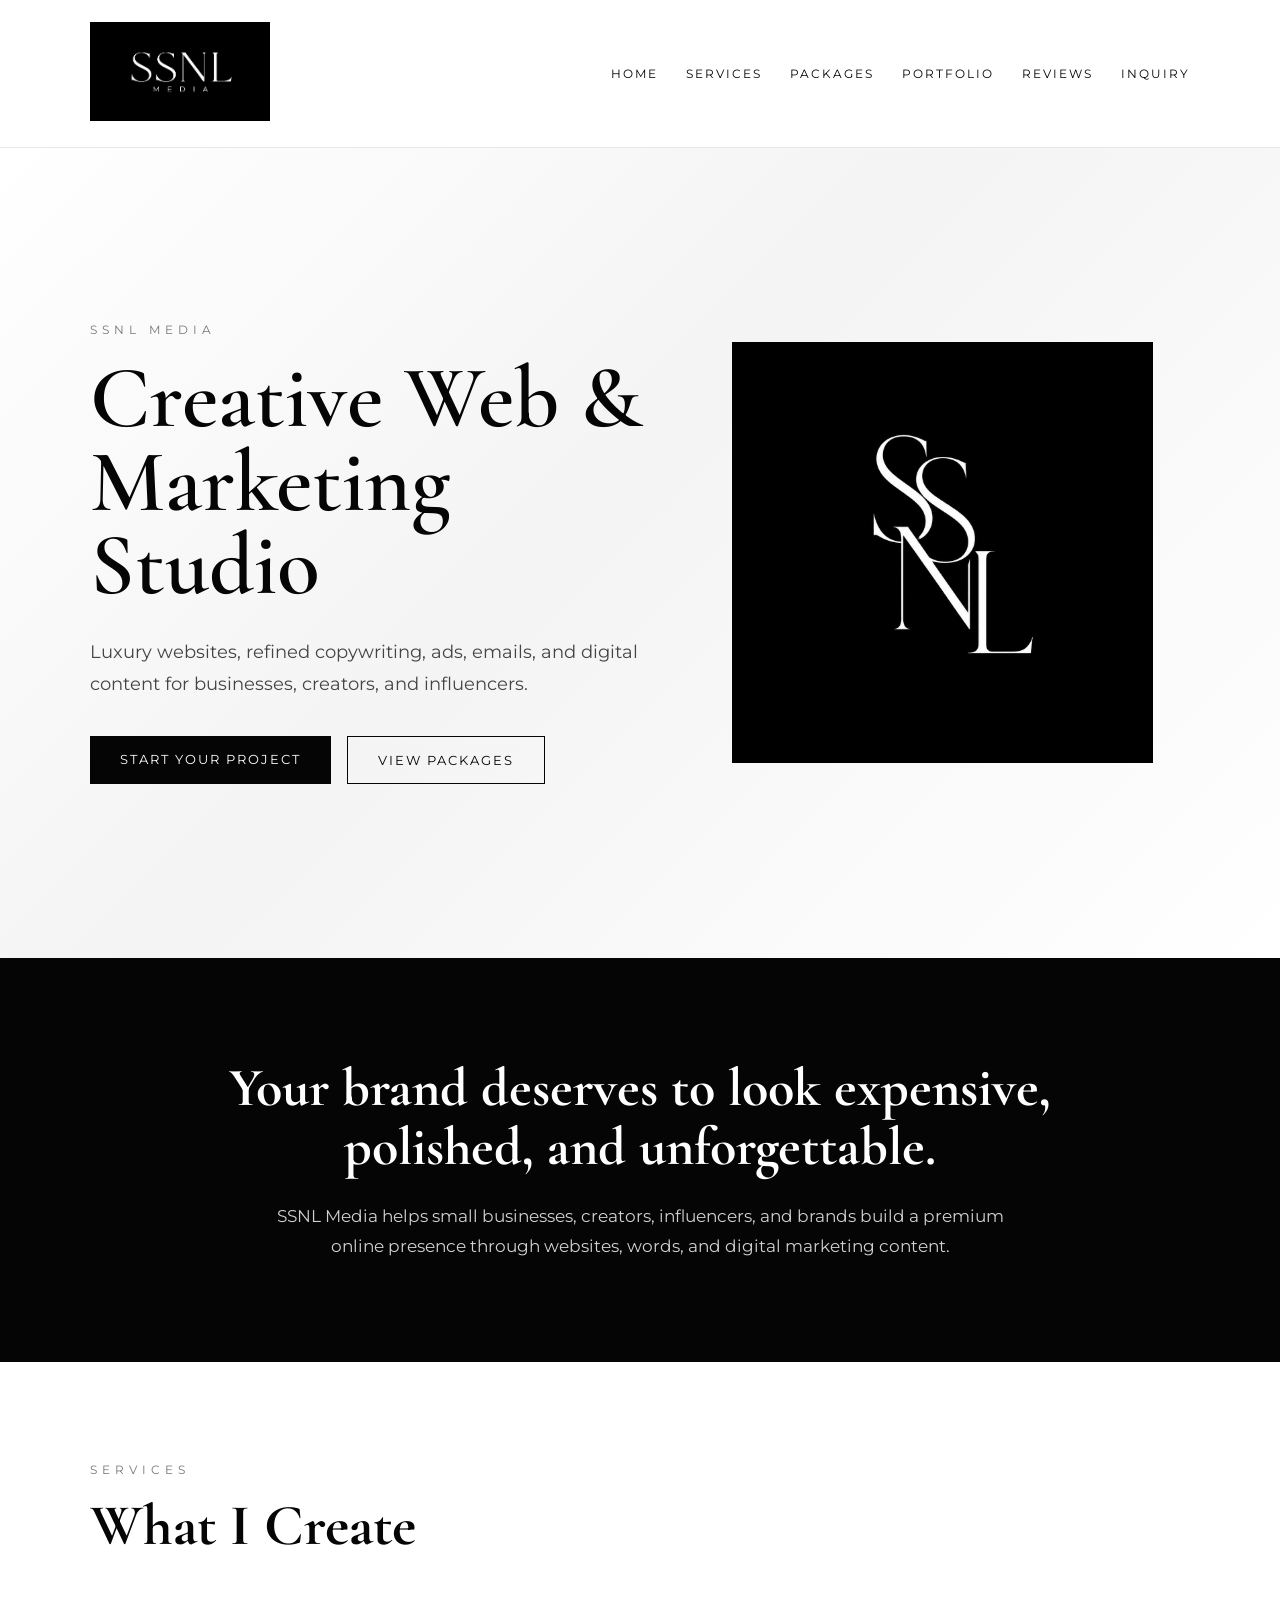
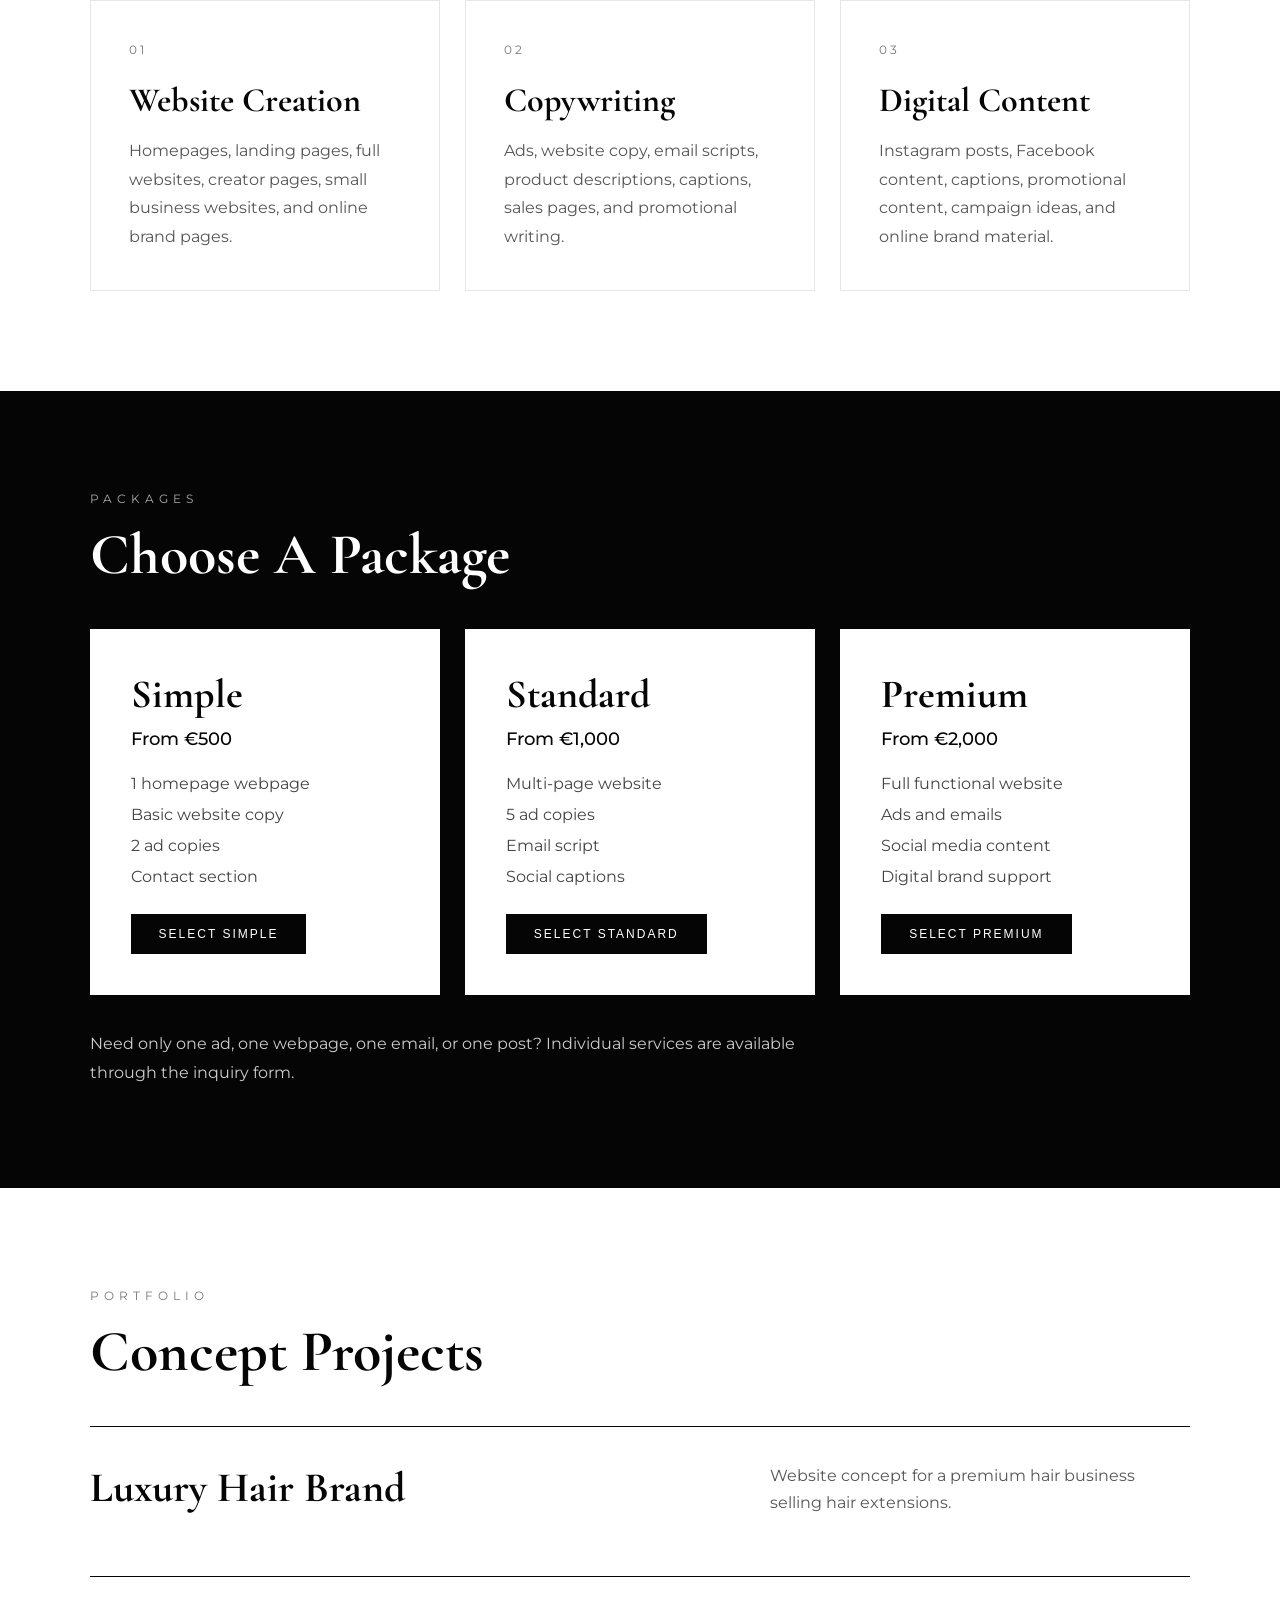
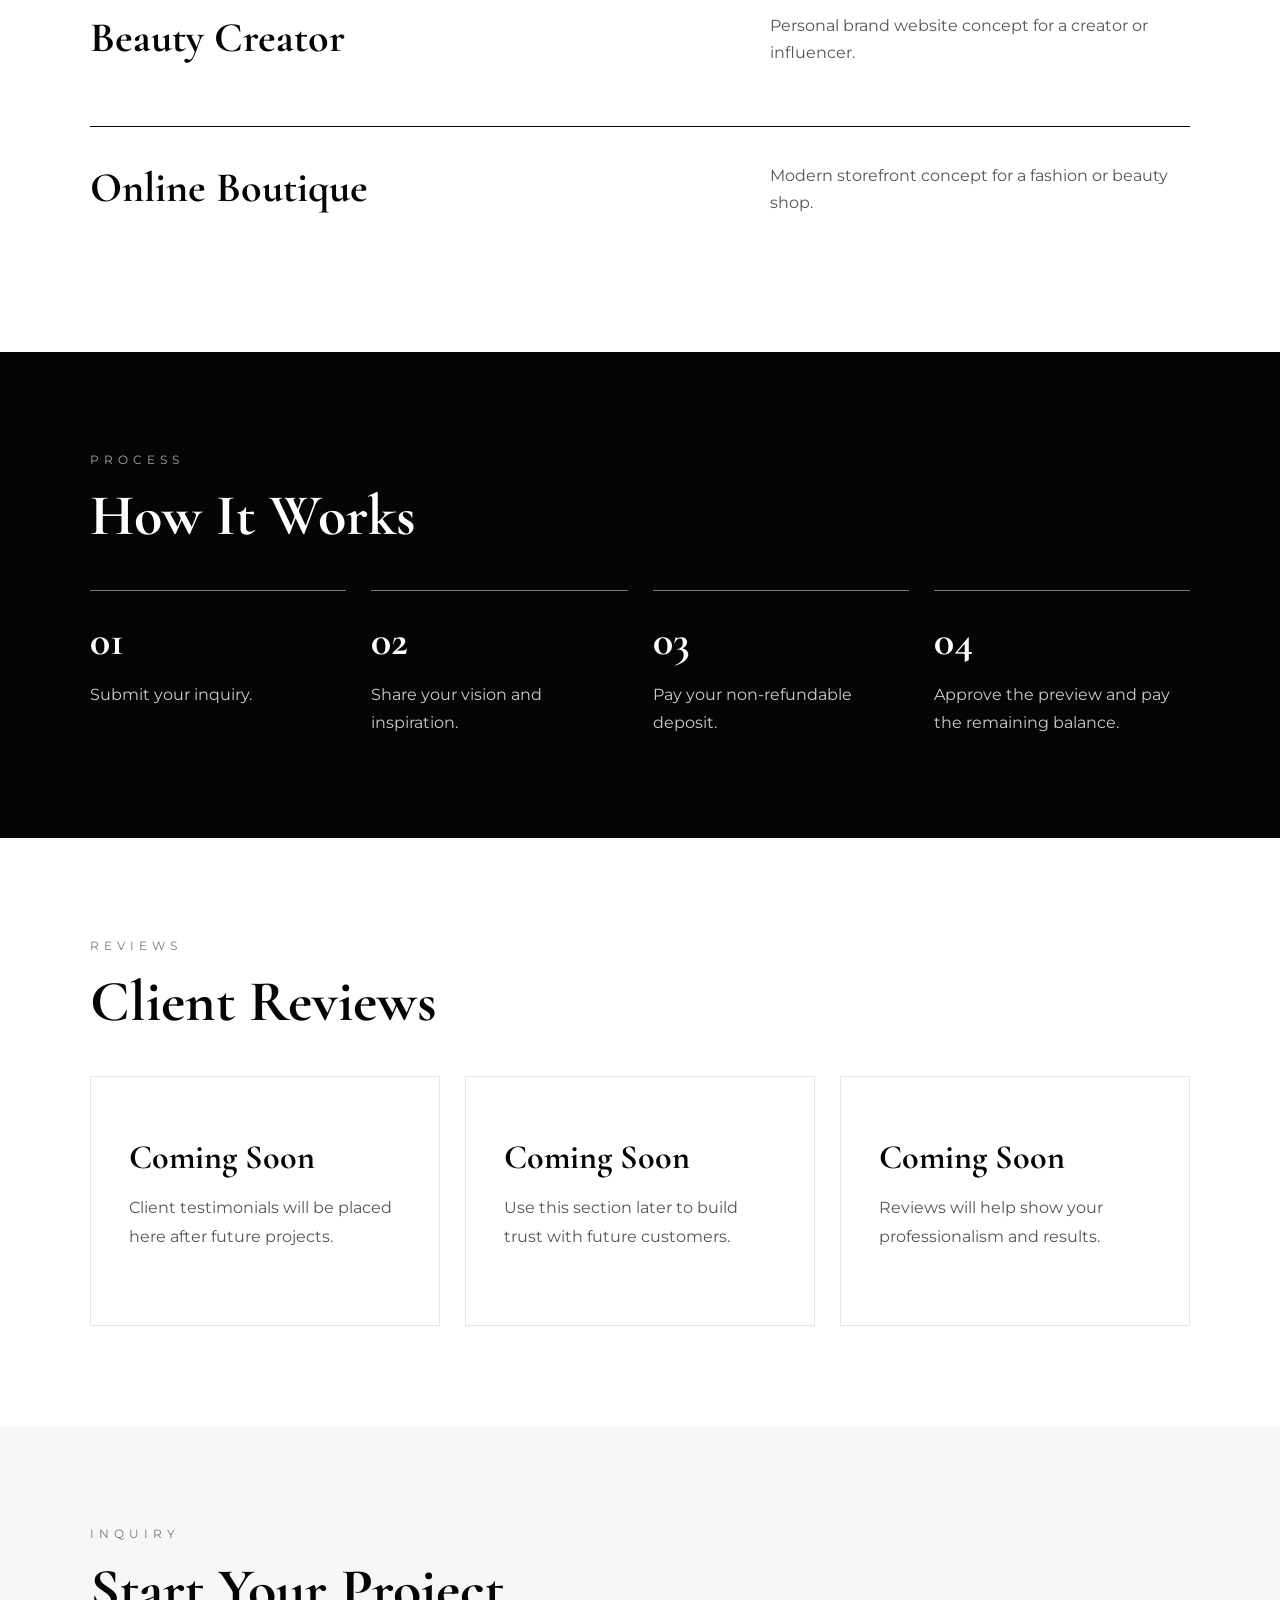
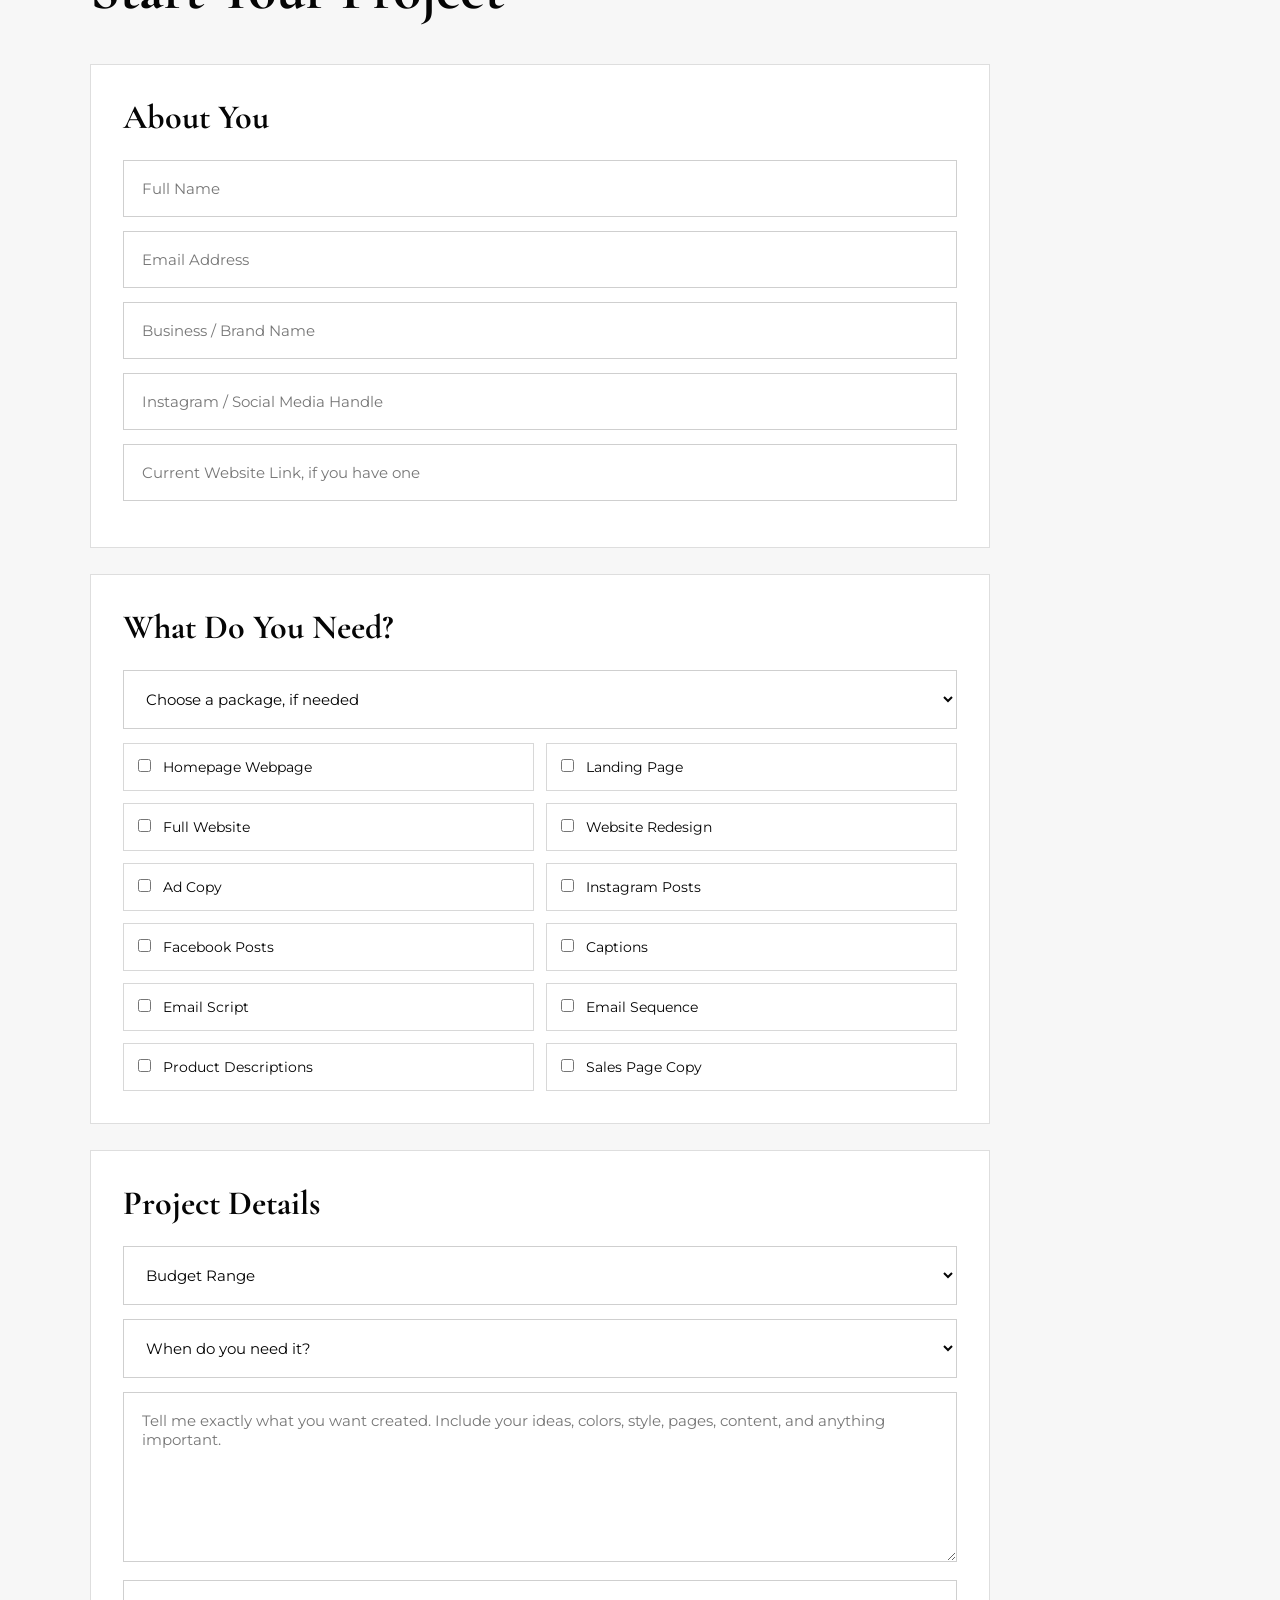
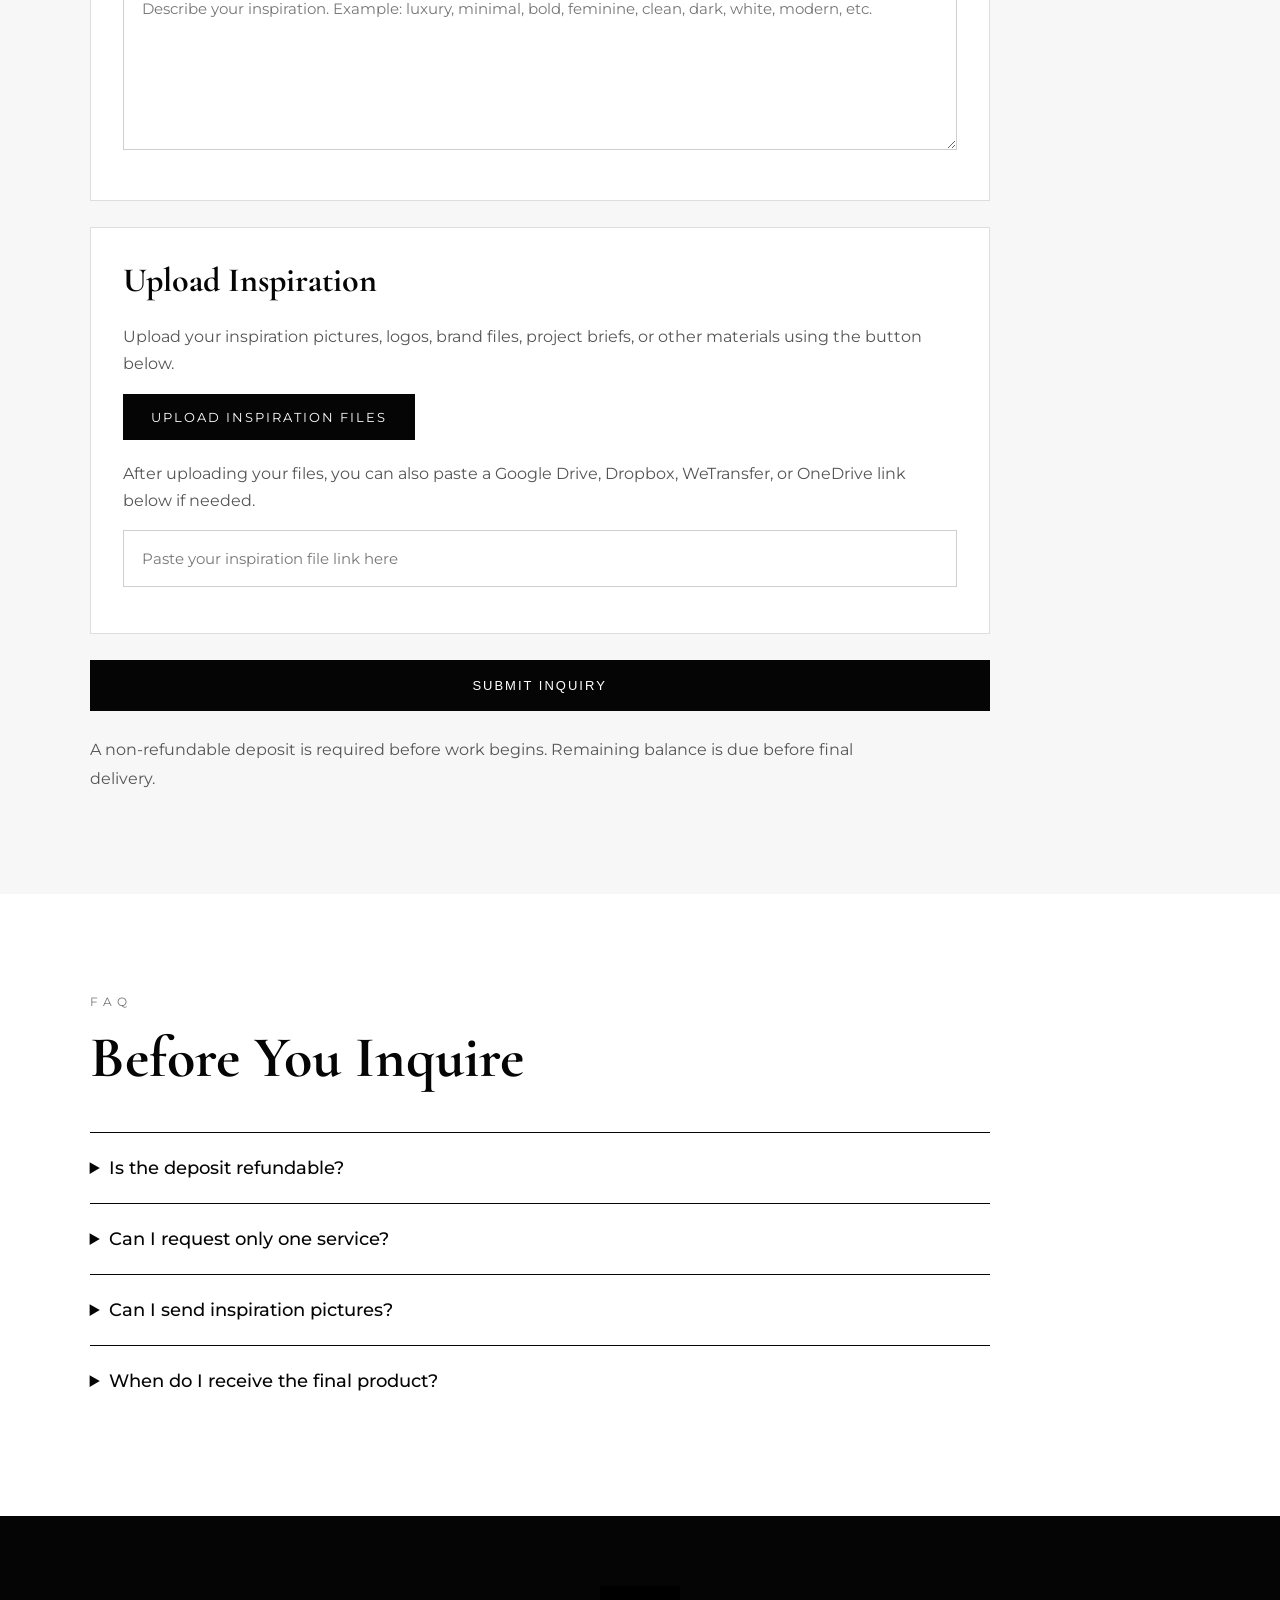
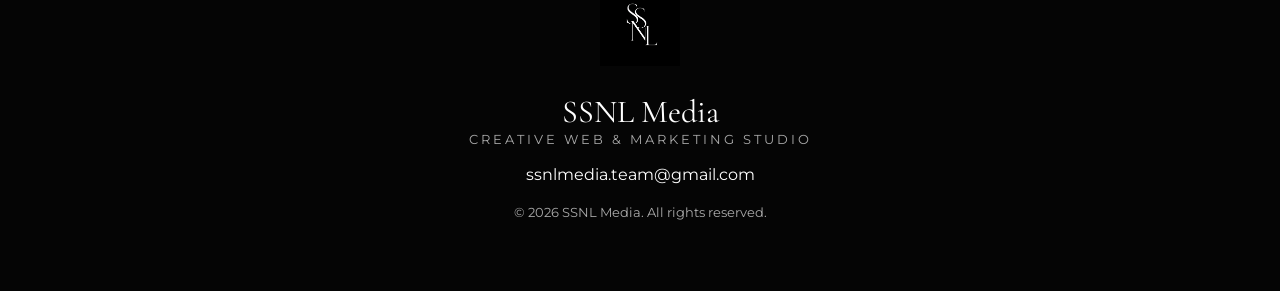
<file: index.html>
<!DOCTYPE html>
<html lang="en">
<head>
  <meta charset="UTF-8" />
  <meta name="viewport" content="width=device-width, initial-scale=1.0" />
  <title>SSNL Media | Creative Web & Marketing Studio</title>

  <link rel="preconnect" href="https://fonts.googleapis.com">
  <link rel="preconnect" href="https://fonts.gstatic.com" crossorigin>
  <link href="https://fonts.googleapis.com/css2?family=Cormorant+Garamond:wght@500;600;700&family=Montserrat:wght@300;400;500;600&display=swap" rel="stylesheet">

  <link rel="stylesheet" href="style.css" />
</head>

<body>

<header class="header">
  <a href="#home">
    <img src="assets/logo-wordmark.png" alt="SSNL Media Logo" class="logo">
  </a>

  <button class="menu-btn" id="menuBtn">☰</button>

  <nav class="nav" id="nav">
    <a href="#home">Home</a>
    <a href="#services">Services</a>
    <a href="#packages">Packages</a>
    <a href="#portfolio">Portfolio</a>
    <a href="#reviews">Reviews</a>
    <a href="#contact">Inquiry</a>
  </nav>
</header>

<section class="hero" id="home">
  <div>
    <p class="small">SSNL Media</p>
    <h1>Creative Web & Marketing Studio</h1>
    <p class="hero-text">
      Luxury websites, refined copywriting, ads, emails, and digital content for businesses, creators, and influencers.
    </p>

    <div class="buttons">
      <a href="#contact" class="btn dark-btn">Start Your Project</a>
      <a href="#packages" class="btn light-btn">View Packages</a>
    </div>
  </div>

  <div class="hero-right">
    <img src="assets/logo-monogram.png" alt="SSNL Monogram">
  </div>
</section>

<section class="intro">
  <h2>Your brand deserves to look expensive, polished, and unforgettable.</h2>
  <p>
    SSNL Media helps small businesses, creators, influencers, and brands build a premium online presence through websites, words, and digital marketing content.
  </p>
</section>

<section class="section" id="services">
  <p class="small">Services</p>
  <h2>What I Create</h2>

  <div class="cards">
    <div class="card">
      <span>01</span>
      <h3>Website Creation</h3>
      <p>Homepages, landing pages, full websites, creator pages, small business websites, and online brand pages.</p>
    </div>

    <div class="card">
      <span>02</span>
      <h3>Copywriting</h3>
      <p>Ads, website copy, email scripts, product descriptions, captions, sales pages, and promotional writing.</p>
    </div>

    <div class="card">
      <span>03</span>
      <h3>Digital Content</h3>
      <p>Instagram posts, Facebook content, captions, promotional content, campaign ideas, and online brand material.</p>
    </div>
  </div>
</section>

<section class="section black" id="packages">
  <p class="small white-small">Packages</p>
  <h2>Choose A Package</h2>

  <div class="cards">
    <div class="package-card">
      <h3>Simple</h3>
      <h4>From €500</h4>
      <ul>
        <li>1 homepage webpage</li>
        <li>Basic website copy</li>
        <li>2 ad copies</li>
        <li>Contact section</li>
      </ul>
      <button class="package-btn" data-package="Simple Package">Select Simple</button>
    </div>

    <div class="package-card">
      <h3>Standard</h3>
      <h4>From €1,000</h4>
      <ul>
        <li>Multi-page website</li>
        <li>5 ad copies</li>
        <li>Email script</li>
        <li>Social captions</li>
      </ul>
      <button class="package-btn" data-package="Standard Package">Select Standard</button>
    </div>

    <div class="package-card">
      <h3>Premium</h3>
      <h4>From €2,000</h4>
      <ul>
        <li>Full functional website</li>
        <li>Ads and emails</li>
        <li>Social media content</li>
        <li>Digital brand support</li>
      </ul>
      <button class="package-btn" data-package="Premium Package">Select Premium</button>
    </div>
  </div>

  <p class="white-note">
    Need only one ad, one webpage, one email, or one post? Individual services are available through the inquiry form.
  </p>
</section>

<section class="section" id="portfolio">
  <p class="small">Portfolio</p>
  <h2>Concept Projects</h2>

  <div class="portfolio-grid">
    <div class="portfolio-item">
      <h3>Luxury Hair Brand</h3>
      <p>Website concept for a premium hair business selling hair extensions.</p>
    </div>

    <div class="portfolio-item">
      <h3>Beauty Creator</h3>
      <p>Personal brand website concept for a creator or influencer.</p>
    </div>

    <div class="portfolio-item">
      <h3>Online Boutique</h3>
      <p>Modern storefront concept for a fashion or beauty shop.</p>
    </div>
  </div>
</section>

<section class="section black">
  <p class="small white-small">Process</p>
  <h2>How It Works</h2>

  <div class="process">
    <div>
      <h3>01</h3>
      <p>Submit your inquiry.</p>
    </div>

    <div>
      <h3>02</h3>
      <p>Share your vision and inspiration.</p>
    </div>

    <div>
      <h3>03</h3>
      <p>Pay your non-refundable deposit.</p>
    </div>

    <div>
      <h3>04</h3>
      <p>Approve the preview and pay the remaining balance.</p>
    </div>
  </div>
</section>

<section class="section" id="reviews">
  <p class="small">Reviews</p>
  <h2>Client Reviews</h2>

  <div class="cards">
    <div class="card">
      <h3>Coming Soon</h3>
      <p>Client testimonials will be placed here after future projects.</p>
    </div>

    <div class="card">
      <h3>Coming Soon</h3>
      <p>Use this section later to build trust with future customers.</p>
    </div>

    <div class="card">
      <h3>Coming Soon</h3>
      <p>Reviews will help show your professionalism and results.</p>
    </div>
  </div>
</section>

<section class="section contact" id="contact">
  <p class="small">Inquiry</p>
  <h2>Start Your Project</h2>

  <form name="inquiry" method="POST" data-netlify="true" action="/thank-you.html" enctype="multipart/form-data" class="inquiry-form">
    <input type="hidden" name="form-name" value="inquiry">

    <div class="form-block">
      <h3>About You</h3>

      <input type="text" name="Full Name" placeholder="Full Name" required>
      <input type="email" name="Email" placeholder="Email Address" required>
      <input type="text" name="Business Name" placeholder="Business / Brand Name">
      <input type="text" name="Instagram" placeholder="Instagram / Social Media Handle">
      <input type="text" name="Current Website" placeholder="Current Website Link, if you have one">
    </div>

    <div class="form-block">
      <h3>What Do You Need?</h3>

      <select name="Selected Package" id="selectedPackage">
        <option value="">Choose a package, if needed</option>
        <option>Simple Package</option>
        <option>Standard Package</option>
        <option>Premium Package</option>
        <option>I only need individual services</option>
        <option>I am not sure yet</option>
      </select>

      <div class="checkbox-grid">
        <label><input type="checkbox" name="Individual Services" value="Homepage Webpage"> Homepage Webpage</label>
        <label><input type="checkbox" name="Individual Services" value="Landing Page"> Landing Page</label>
        <label><input type="checkbox" name="Individual Services" value="Full Website"> Full Website</label>
        <label><input type="checkbox" name="Individual Services" value="Website Redesign"> Website Redesign</label>
        <label><input type="checkbox" name="Individual Services" value="Ad Copy"> Ad Copy</label>
        <label><input type="checkbox" name="Individual Services" value="Instagram Posts"> Instagram Posts</label>
        <label><input type="checkbox" name="Individual Services" value="Facebook Posts"> Facebook Posts</label>
        <label><input type="checkbox" name="Individual Services" value="Captions"> Captions</label>
        <label><input type="checkbox" name="Individual Services" value="Email Script"> Email Script</label>
        <label><input type="checkbox" name="Individual Services" value="Email Sequence"> Email Sequence</label>
        <label><input type="checkbox" name="Individual Services" value="Product Descriptions"> Product Descriptions</label>
        <label><input type="checkbox" name="Individual Services" value="Sales Page Copy"> Sales Page Copy</label>
      </div>
    </div>

    <div class="form-block">
      <h3>Project Details</h3>

      <select name="Budget Range">
        <option value="">Budget Range</option>
        <option>Under €500</option>
        <option>€500 - €1,000</option>
        <option>€1,000 - €2,000</option>
        <option>€2,000+</option>
      </select>

      <select name="Timeline">
        <option value="">When do you need it?</option>
        <option>ASAP</option>
        <option>Within 1 week</option>
        <option>Within 2 weeks</option>
        <option>Within 1 month</option>
        <option>I am flexible</option>
      </select>

      <textarea name="Project Vision" placeholder="Tell me exactly what you want created. Include your ideas, colors, style, pages, content, and anything important." required></textarea>
      <textarea name="Inspiration Notes" placeholder="Describe your inspiration. Example: luxury, minimal, bold, feminine, clean, dark, white, modern, etc."></textarea>
    </div>

<div class="form-block">
  <h3>Upload Inspiration</h3>

  <p class="upload-note">
    Upload your inspiration pictures, logos, brand files, project briefs, or other materials using the button below.
  </p>

  <a
    href="https://forms.gle/ZFdkBSRHoipyoxyKA"
    target="_blank"
    class="upload-btn"
  >
    Upload Inspiration Files
  </a>

  <p class="upload-note">
    After uploading your files, you can also paste a Google Drive, Dropbox,
    WeTransfer, or OneDrive link below if needed.
  </p>

  <input
    type="url"
    name="Inspiration Link"
    placeholder="Paste your inspiration file link here"
  >
</div>

    <button type="submit">Submit Inquiry</button>
  </form>

  <p class="deposit">
    A non-refundable deposit is required before work begins. Remaining balance is due before final delivery.
  </p>
</section>

<section class="faq section">
  <p class="small">FAQ</p>
  <h2>Before You Inquire</h2>

  <div class="faq-list">
    <details>
      <summary>Is the deposit refundable?</summary>
      <p>No. The deposit is non-refundable because it secures your project and covers the time used to begin planning and creating.</p>
    </details>

    <details>
      <summary>Can I request only one service?</summary>
      <p>Yes. You can request individual services such as one ad, one webpage, one email script, captions, or product descriptions.</p>
    </details>

    <details>
      <summary>Can I send inspiration pictures?</summary>
      <p>Yes. The inquiry form allows you to upload inspiration pictures, documents, and brand files.</p>
    </details>

    <details>
      <summary>When do I receive the final product?</summary>
      <p>Final delivery happens after the preview is approved and the remaining balance is paid.</p>
    </details>
  </div>
</section>

<footer>
  <img src="assets/logo-monogram.png" alt="SSNL Monogram">
  <p>SSNL Media</p>
  <span>Creative Web & Marketing Studio</span>
  <a href="mailto:ssnlmedia.team@gmail.com">ssnlmedia.team@gmail.com</a>
  <small>© 2026 SSNL Media. All rights reserved.</small>
</footer>

<script src="script.js"></script>
</body>
</html>
</file>
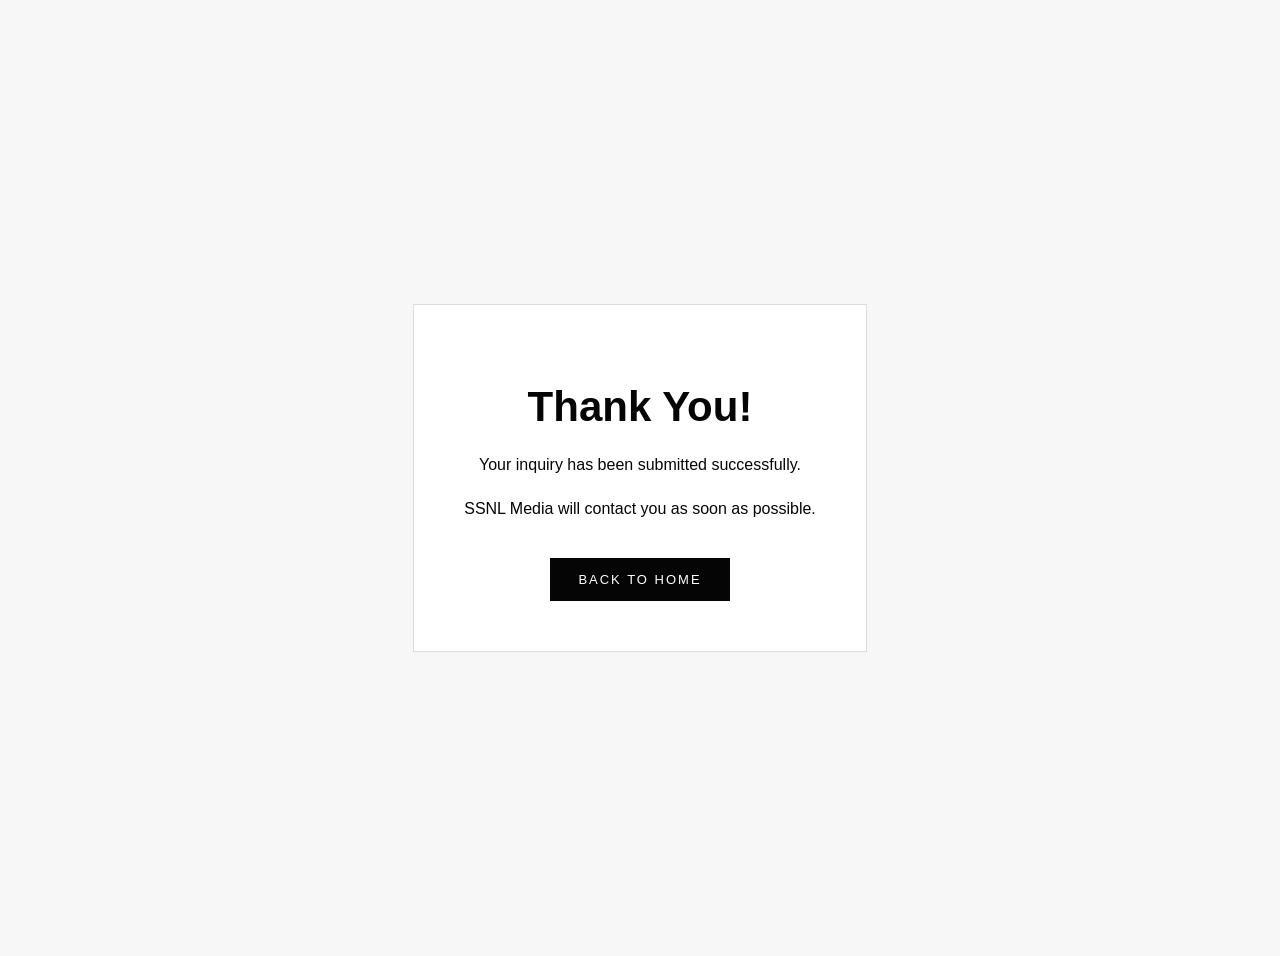
<file: thank-you.html>
<!DOCTYPE html>
<html lang="en">
<head>
  <meta charset="UTF-8">
  <meta name="viewport" content="width=device-width, initial-scale=1.0">
  <title>Thank You | SSNL Media</title>

  <style>
    body {
      font-family: Arial, sans-serif;
      background: #f7f7f7;
      color: #050505;
      min-height: 100vh;
      display: flex;
      justify-content: center;
      align-items: center;
      text-align: center;
      padding: 20px;
    }

    .box {
      max-width: 600px;
      background: #ffffff;
      padding: 50px;
      border: 1px solid #dddddd;
    }

    h1 {
      font-size: 42px;
      margin-bottom: 20px;
    }

    p {
      line-height: 1.7;
      margin-bottom: 12px;
    }

    a {
      display: inline-block;
      margin-top: 24px;
      padding: 14px 28px;
      background: #050505;
      color: #ffffff;
      text-decoration: none;
      text-transform: uppercase;
      letter-spacing: 2px;
      font-size: 13px;
    }
  </style>
</head>

<body>
  <div class="box">
    <h1>Thank You!</h1>
    <p>Your inquiry has been submitted successfully.</p>
    <p>SSNL Media will contact you as soon as possible.</p>

    <a href="/">Back To Home</a>
  </div>
</body>
</html>
</file>
<file: style.css>
* {
  margin: 0;
  padding: 0;
  box-sizing: border-box;
}

html {
  scroll-behavior: smooth;
}

body {
  background: #ffffff;
  color: #050505;
  font-family: 'Montserrat', sans-serif;
}

.header {
  position: sticky;
  top: 0;
  z-index: 100;
  padding: 22px 7%;
  background: rgba(255, 255, 255, 0.96);
  border-bottom: 1px solid #e8e8e8;
  display: flex;
  justify-content: space-between;
  align-items: center;
}

.logo {
  width: 180px;
}

.nav {
  display: flex;
  gap: 28px;
}

.nav a {
  color: #050505;
  text-decoration: none;
  font-size: 12px;
  letter-spacing: 2px;
  text-transform: uppercase;
}

.nav a:hover {
  opacity: 0.5;
}

.menu-btn {
  display: none;
  background: none;
  border: none;
  font-size: 28px;
}

.hero {
  min-height: 90vh;
  padding: 80px 7%;
  display: grid;
  grid-template-columns: 1.1fr 0.9fr;
  align-items: center;
  background: linear-gradient(135deg, #ffffff 0%, #f4f4f4 45%, #ffffff 100%);
}

.small {
  font-size: 12px;
  letter-spacing: 5px;
  text-transform: uppercase;
  color: #777;
  margin-bottom: 20px;
}

h1,
h2,
h3 {
  font-family: 'Cormorant Garamond', serif;
}

h1 {
  font-size: 88px;
  line-height: 0.95;
  max-width: 850px;
  margin-bottom: 28px;
  font-weight: 600;
}

.hero-text {
  max-width: 620px;
  font-size: 18px;
  line-height: 1.8;
  color: #444;
  margin-bottom: 35px;
}

.buttons {
  display: flex;
  gap: 16px;
  flex-wrap: wrap;
}

.btn {
  padding: 15px 30px;
  text-decoration: none;
  font-size: 13px;
  text-transform: uppercase;
  letter-spacing: 2px;
}

.dark-btn {
  background: #050505;
  color: #ffffff;
}

.light-btn {
  border: 1px solid #050505;
  color: #050505;
}

.hero-right {
  display: flex;
  justify-content: center;
  align-items: center;
}

.hero-right img {
  width: 85%;
  max-width: 430px;
}

.intro {
  padding: 100px 14%;
  text-align: center;
  background: #050505;
  color: white;
}

.intro h2 {
  font-size: 54px;
  line-height: 1.1;
  margin-bottom: 24px;
}

.intro p {
  color: #d0d0d0;
  font-size: 17px;
  line-height: 1.8;
  max-width: 760px;
  margin: auto;
}

.section {
  padding: 100px 7%;
}

.black {
  background: #050505;
  color: white;
}

.section h2 {
  font-size: 58px;
  line-height: 1;
  margin-bottom: 45px;
  max-width: 850px;
}

.white-small {
  color: #aaa;
}

.cards {
  display: grid;
  grid-template-columns: repeat(3, 1fr);
  gap: 25px;
}

.card {
  background: #ffffff;
  border: 1px solid #e6e6e6;
  padding: 38px;
  min-height: 250px;
  transition: 0.3s;
}

.card:hover {
  transform: translateY(-8px);
  border-color: #050505;
}

.card span {
  font-size: 12px;
  letter-spacing: 3px;
  color: #777;
}

.card h3 {
  font-size: 34px;
  margin: 22px 0 16px;
}

.card p {
  color: #555;
  line-height: 1.8;
}

.package-card {
  background: #ffffff;
  color: #050505;
  padding: 40px;
  min-height: 330px;
  border: 1px solid #ffffff;
  transition: 0.3s;
}

.package-card:hover,
.package-card.selected {
  transform: translateY(-8px);
  box-shadow: 0 30px 80px rgba(255, 255, 255, 0.15);
}

.package-card h3 {
  font-size: 40px;
  margin-bottom: 10px;
}

.package-card h4 {
  font-size: 18px;
  margin-bottom: 24px;
  font-weight: 500;
}

.package-card ul {
  list-style: none;
  margin-bottom: 28px;
}

.package-card li {
  margin-bottom: 12px;
  color: #444;
}

.package-btn,
.package-card a {
  display: inline-block;
  text-decoration: none;
  background: #050505;
  color: white;
  padding: 13px 28px;
  font-size: 12px;
  letter-spacing: 2px;
  text-transform: uppercase;
  border: none;
  cursor: pointer;
}

.white-note {
  color: #ccc;
  margin-top: 35px;
  max-width: 720px;
  line-height: 1.8;
}

.portfolio-grid {
  display: grid;
  grid-template-columns: 1fr;
  gap: 25px;
}

.portfolio-item {
  border-top: 1px solid #050505;
  padding: 35px 0;
  display: flex;
  justify-content: space-between;
  gap: 30px;
}

.portfolio-item h3 {
  font-size: 42px;
}

.portfolio-item p {
  max-width: 420px;
  color: #555;
  line-height: 1.7;
}

.process {
  display: grid;
  grid-template-columns: repeat(4, 1fr);
  gap: 25px;
}

.process div {
  border-top: 1px solid #777;
  padding-top: 24px;
}

.process h3 {
  font-size: 42px;
  margin-bottom: 15px;
}

.process p {
  color: #ccc;
  line-height: 1.8;
}

.contact {
  background: #f7f7f7;
}

.inquiry-form {
  max-width: 900px;
  display: flex;
  flex-direction: column;
  gap: 26px;
}

.form-block {
  background: #ffffff;
  border: 1px solid #dedede;
  padding: 32px;
}

.form-block h3 {
  font-size: 34px;
  margin-bottom: 22px;
}

input,
select,
textarea {
  width: 100%;
  padding: 18px;
  background: #ffffff;
  color: #050505;
  border: 1px solid #cfcfcf;
  font-family: 'Montserrat', sans-serif;
  font-size: 15px;
  margin-bottom: 14px;
}

input::placeholder,
textarea::placeholder {
  color: #777;
}

select option {
  background: #ffffff;
  color: #050505;
}

textarea {
  min-height: 170px;
  resize: vertical;
}

.checkbox-grid {
  display: grid;
  grid-template-columns: repeat(2, 1fr);
  gap: 12px;
}

.checkbox-grid label {
  border: 1px solid #d8d8d8;
  padding: 14px;
  font-size: 14px;
  cursor: pointer;
}

.checkbox-grid input {
  width: auto;
  margin-right: 8px;
  margin-bottom: 0;
}

.upload-note {
  color: #555;
  line-height: 1.7;
  margin-bottom: 16px;
}

button[type="submit"] {
  background: #050505;
  color: white;
  border: none;
  padding: 18px;
  font-size: 13px;
  letter-spacing: 2px;
  text-transform: uppercase;
  cursor: pointer;
}

.deposit {
  margin-top: 25px;
  color: #555;
  max-width: 780px;
  line-height: 1.8;
}

.faq {
  background: #ffffff;
}

.faq-list {
  max-width: 900px;
}

details {
  border-top: 1px solid #050505;
  padding: 24px 0;
}

summary {
  cursor: pointer;
  font-size: 18px;
  font-weight: 500;
}

details p {
  margin-top: 14px;
  color: #555;
  line-height: 1.8;
}

footer {
  padding: 70px 7%;
  background: #050505;
  color: white;
  text-align: center;
}

footer img {
  width: 80px;
  margin-bottom: 22px;
}

footer p {
  font-family: 'Cormorant Garamond', serif;
  font-size: 32px;
}

footer span {
  display: block;
  color: #aaa;
  font-size: 13px;
  letter-spacing: 3px;
  text-transform: uppercase;
  margin-bottom: 18px;
}

footer a {
  display: block;
  color: white;
  text-decoration: none;
  margin-bottom: 18px;
}

footer small {
  color: #aaa;
}

@media (max-width: 900px) {
  .menu-btn {
    display: block;
  }

  .nav {
    display: none;
    width: 100%;
    flex-direction: column;
    margin-top: 25px;
  }

  .nav.active {
    display: flex;
  }

  .header {
    flex-wrap: wrap;
  }

  .hero {
    grid-template-columns: 1fr;
  }

  h1 {
    font-size: 56px;
  }

  .section h2,
  .intro h2 {
    font-size: 42px;
  }

  .cards,
  .process,
  .checkbox-grid {
    grid-template-columns: 1fr;
  }

  .portfolio-item {
    flex-direction: column;
  }
}.upload-btn {
  display: inline-block;
  background: #050505;
  color: #ffffff;
  text-decoration: none;
  padding: 15px 28px;
  font-size: 13px;
  letter-spacing: 2px;
  text-transform: uppercase;
  margin-bottom: 20px;
  transition: 0.3s;
}

.upload-btn:hover {
  opacity: 0.85;
}
</file>
